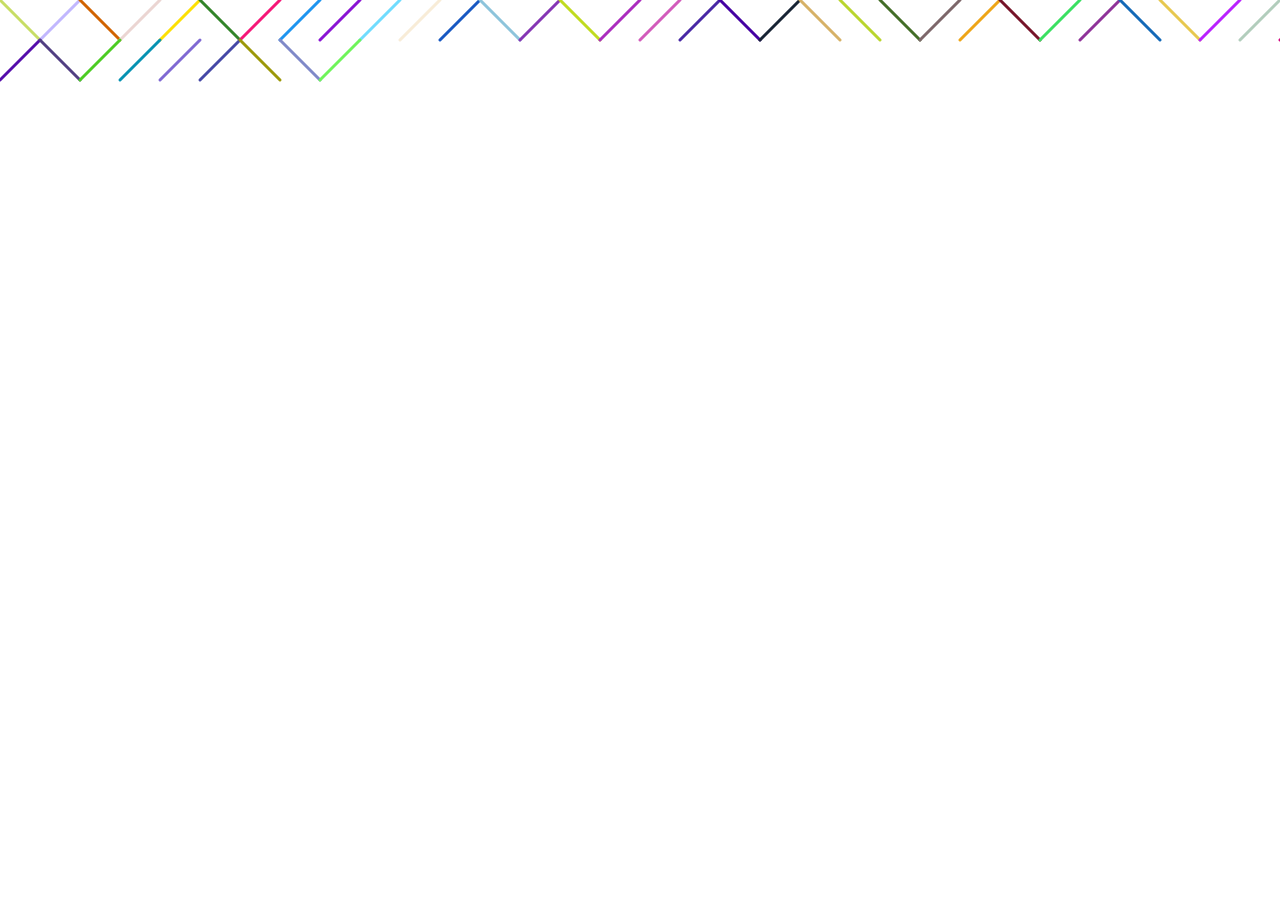
<file: 10CHR/index.html>
<!DOCTYPE html>
<html lang="en">
  <head>
    <meta charset="utf-8" />
    <meta name="viewport" content="width=device-width, initial-scale=1.0">

    <title>Sketch</title>

    <link rel="stylesheet" type="text/css" href="style.css">

    <script src="../libraries/p5.min.js"></script>
    <script src="../libraries/p5.sound.min.js"></script>
  </head>

  <body>
    <script src="sketch.js"></script>
  </body>
</html>
</file>
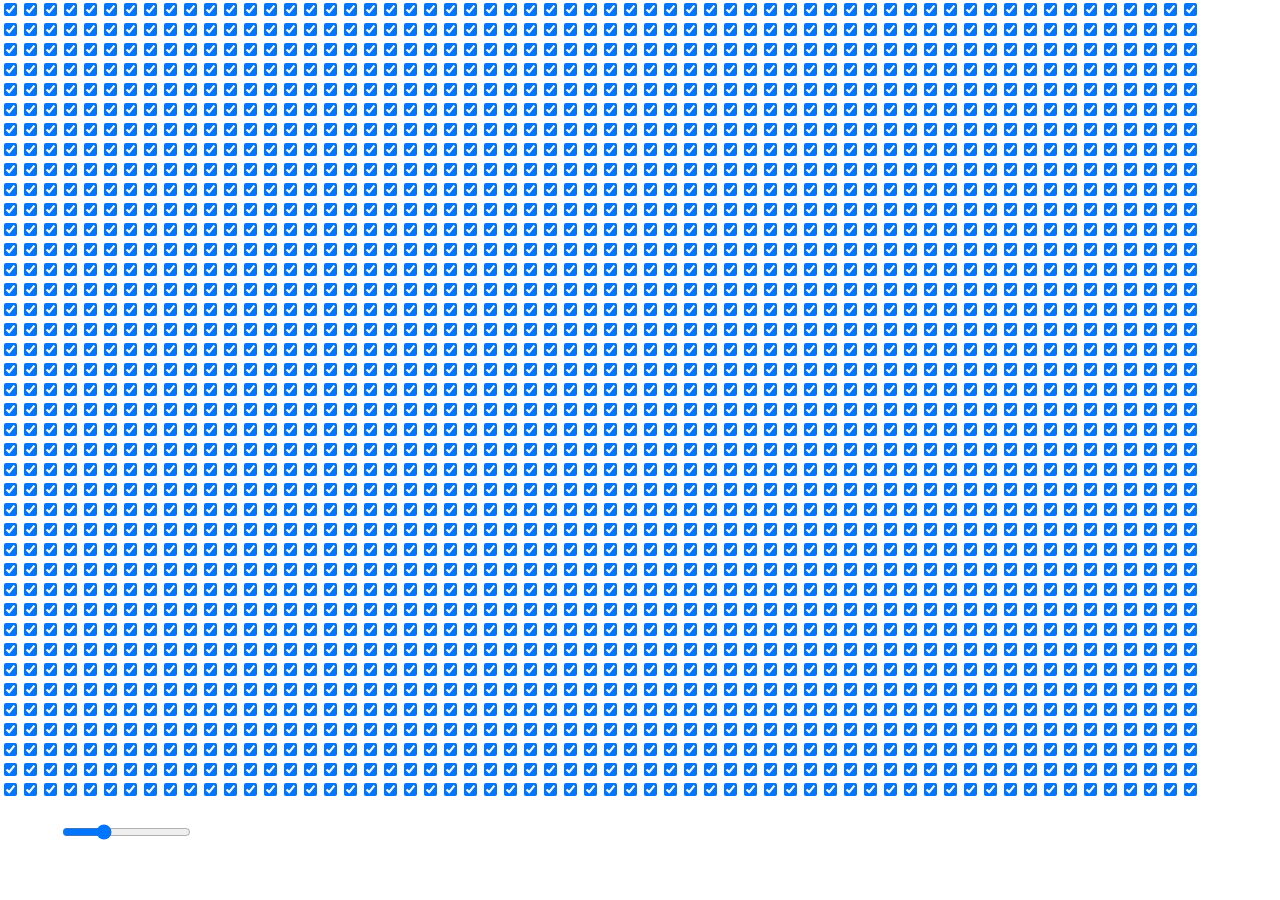
<file: checkbox-mirror/index.html>
<!DOCTYPE html>
<html lang="en">
  <head>
    <meta charset="utf-8" />
    <meta name="viewport" content="width=device-width, initial-scale=1.0" />

    <title>Sketch</title>

    <link rel="stylesheet" type="text/css" href="style.css" />

    <script src="../libraries/p5.min.js"></script>
    <script src="../libraries/p5.sound.min.js"></script>
    <style>
      #mirror {
        /* width: 800px; */
        /*background-color: #CCC;*/
      }
    </style>
  </head>

  <body>
    <div id="mirror"></div>
    <script src="sketch.js"></script>
  </body>
</html>
</file>
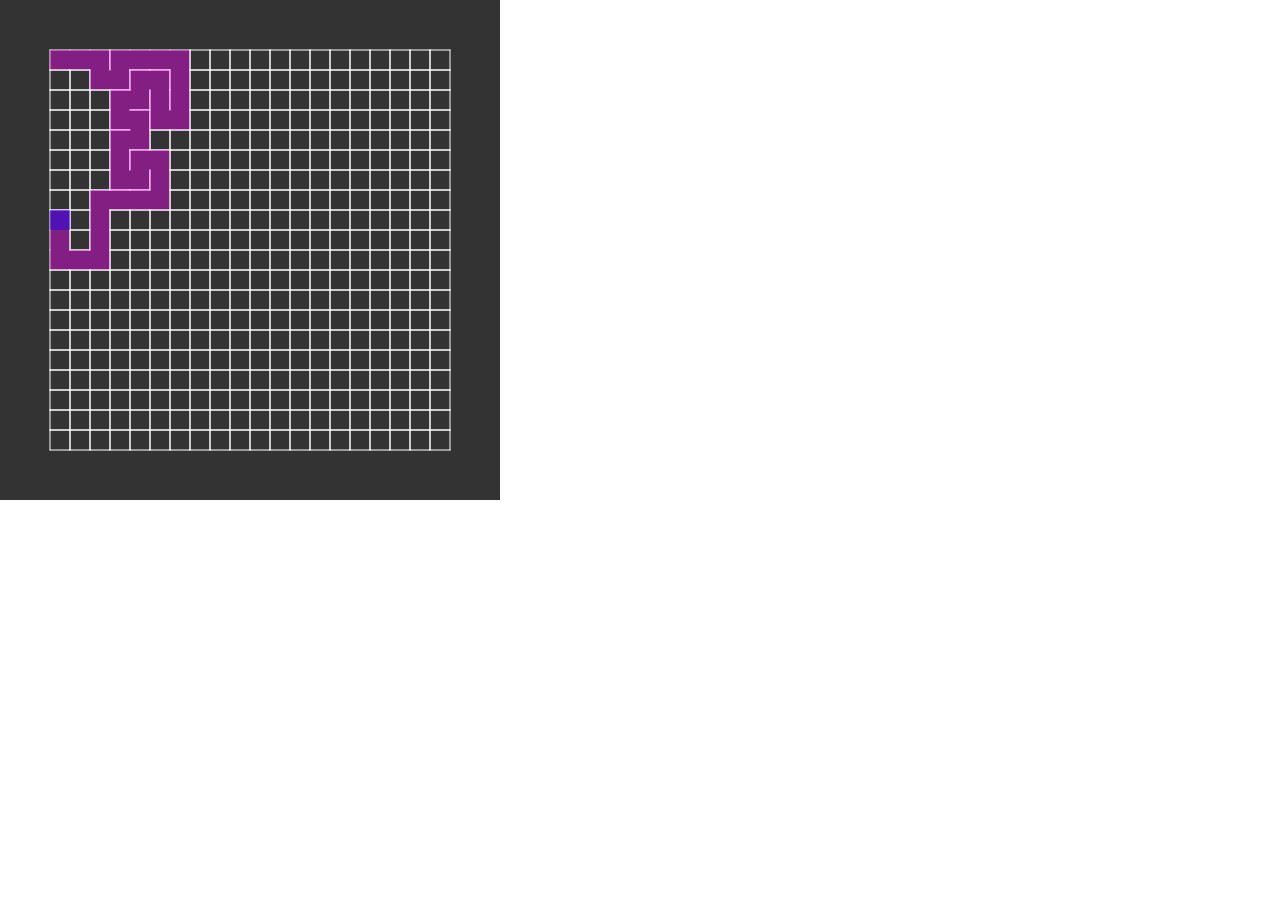
<file: maze-generation/index.html>
<!DOCTYPE html>
<html lang="en">
  <head>
    <meta charset="utf-8" />
    <meta name="viewport" content="width=device-width, initial-scale=1.0">

    <title>Sketch</title>

    <link rel="stylesheet" type="text/css" href="style.css">

    <script src="../libraries/p5.min.js"></script>
    <script src="../libraries/p5.sound.min.js"></script>
  </head>

  <body>
    <script src="cell.js"></script>
    <script src="sketch.js"></script>
  </body>
</html>
</file>
<file: 10CHR/style.css>
html, body {
  margin: 0;
  padding: 0;
}

canvas {
  display: block;
}
</file>
<file: checkbox-mirror/style.css>
html, body {
  margin: 0;
  padding: 0;
}

canvas {
  display: block;
}
</file>
<file: maze-generation/style.css>
html, body {
  margin: 0;
  padding: 0;
}

canvas {
  display: block;
}
</file>
